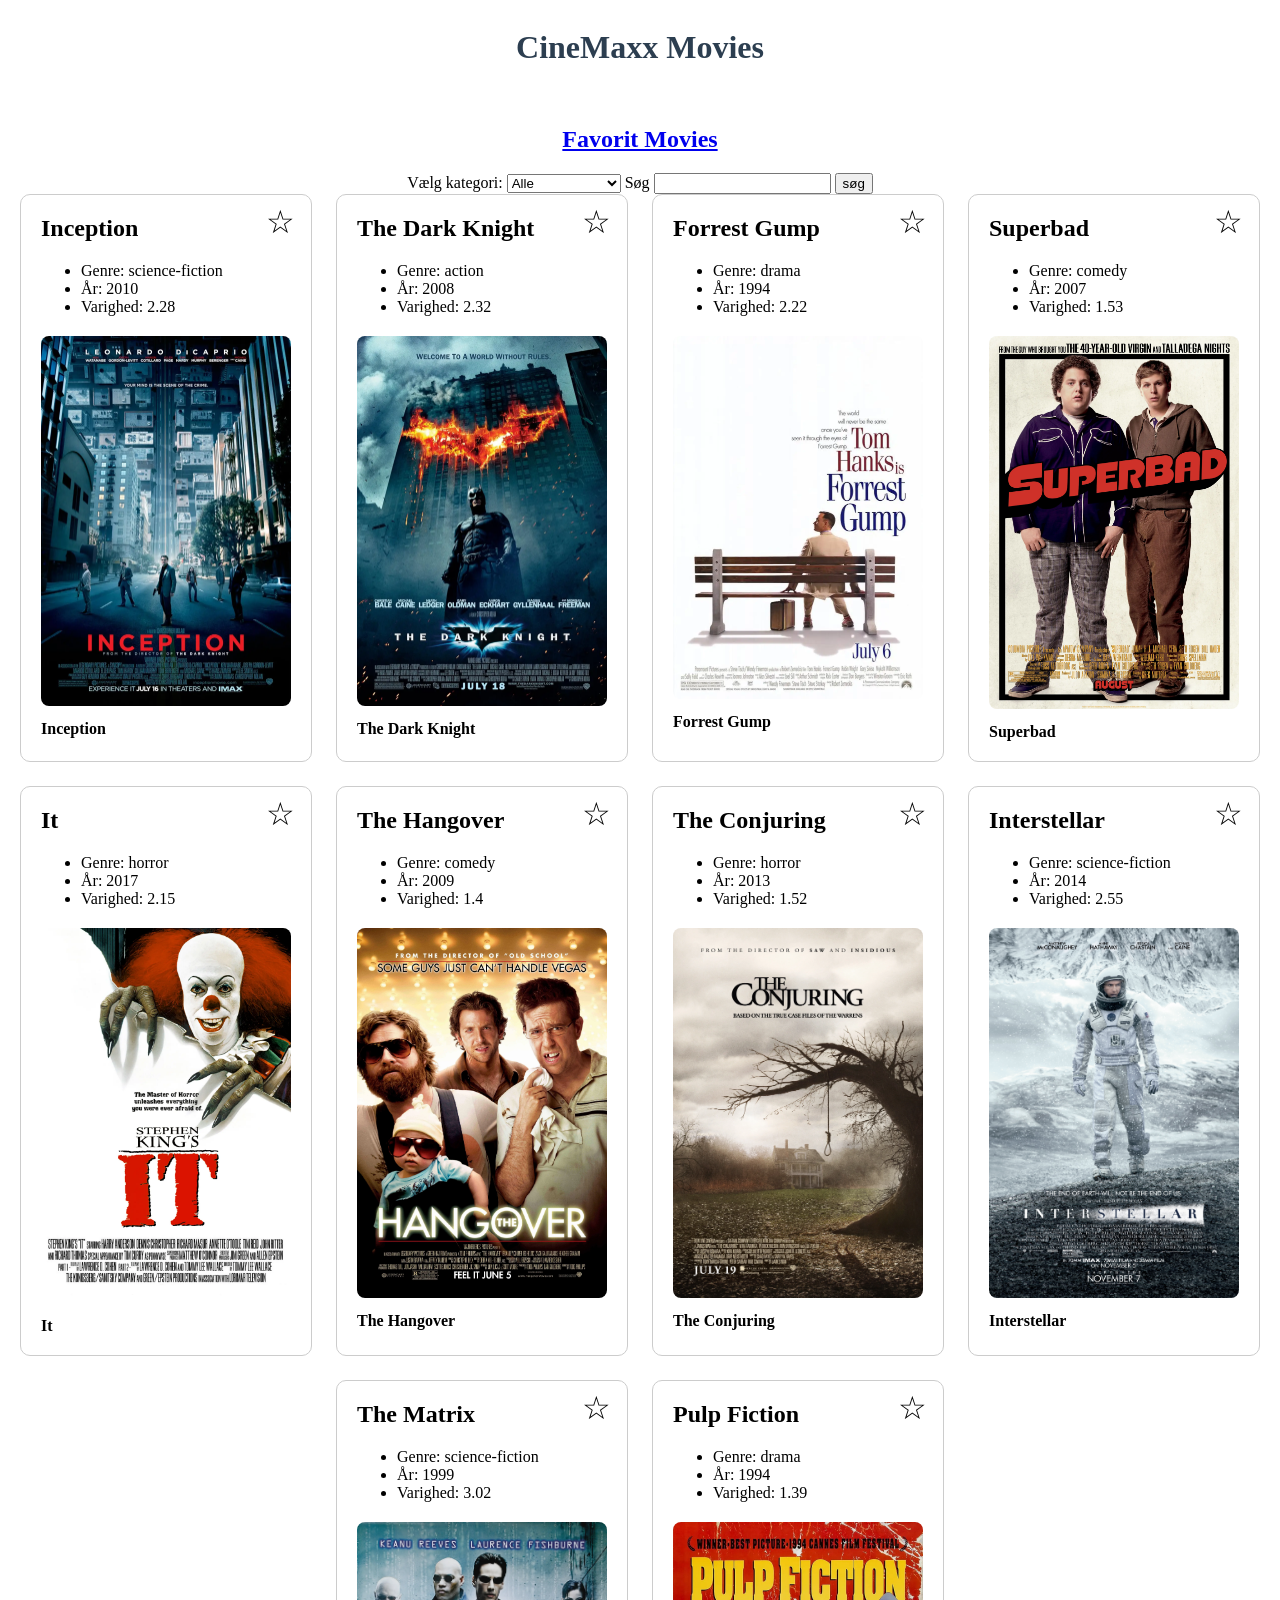
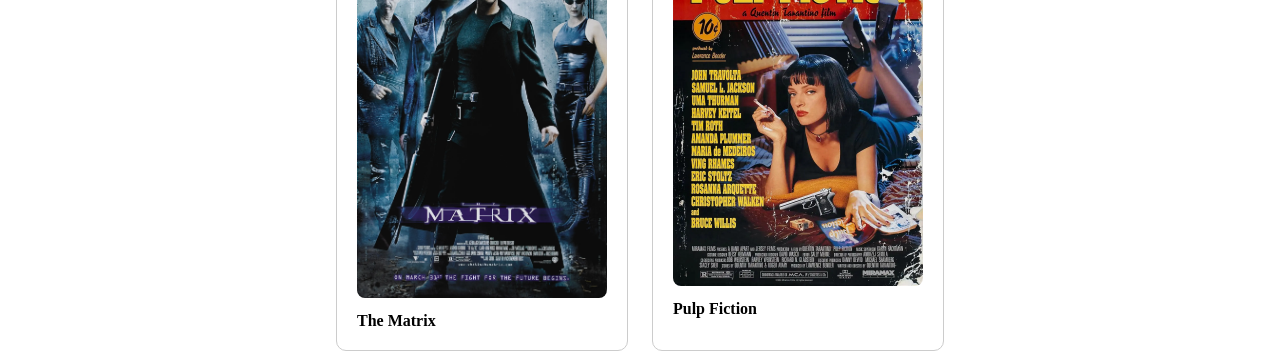
<file: index.html>
<!doctype html>
<html lang="da">
  <head>
    <meta charset="UTF-8" />
    <meta name="viewport" content="width=device-width, initial-scale=1.0" />
    <title>CineMaxx Movies</title>
    <link rel="stylesheet" href="css/style.css" />
  </head>
  <body>
    <h1>CineMaxx Movies</h1>
    <h2><a href="favorit-movies.html">Favorit Movies</a></h2>

    <form>
      <label for="category-select">Vælg kategori:</label>
      <select id="category-select">
        <option value="Alle">Alle</option>
        <option value="science-fiction">Science-Fiction</option>
        <option value="drama">Drama</option>
        <option value="horror">Horror</option>
        <option value="comedy">Comedy</option>
        <option value="action">Action</option>
      </select>

      <label for="gsearch">Søg</label>
      <input type="search" id="gsearch" name="gsearch" />
      <input type="submit" value="søg" />
    </form>

    <section id="movies-container"></section>

    <script src="js/movies-script.js"></script>
  </body>
</html>
</file>
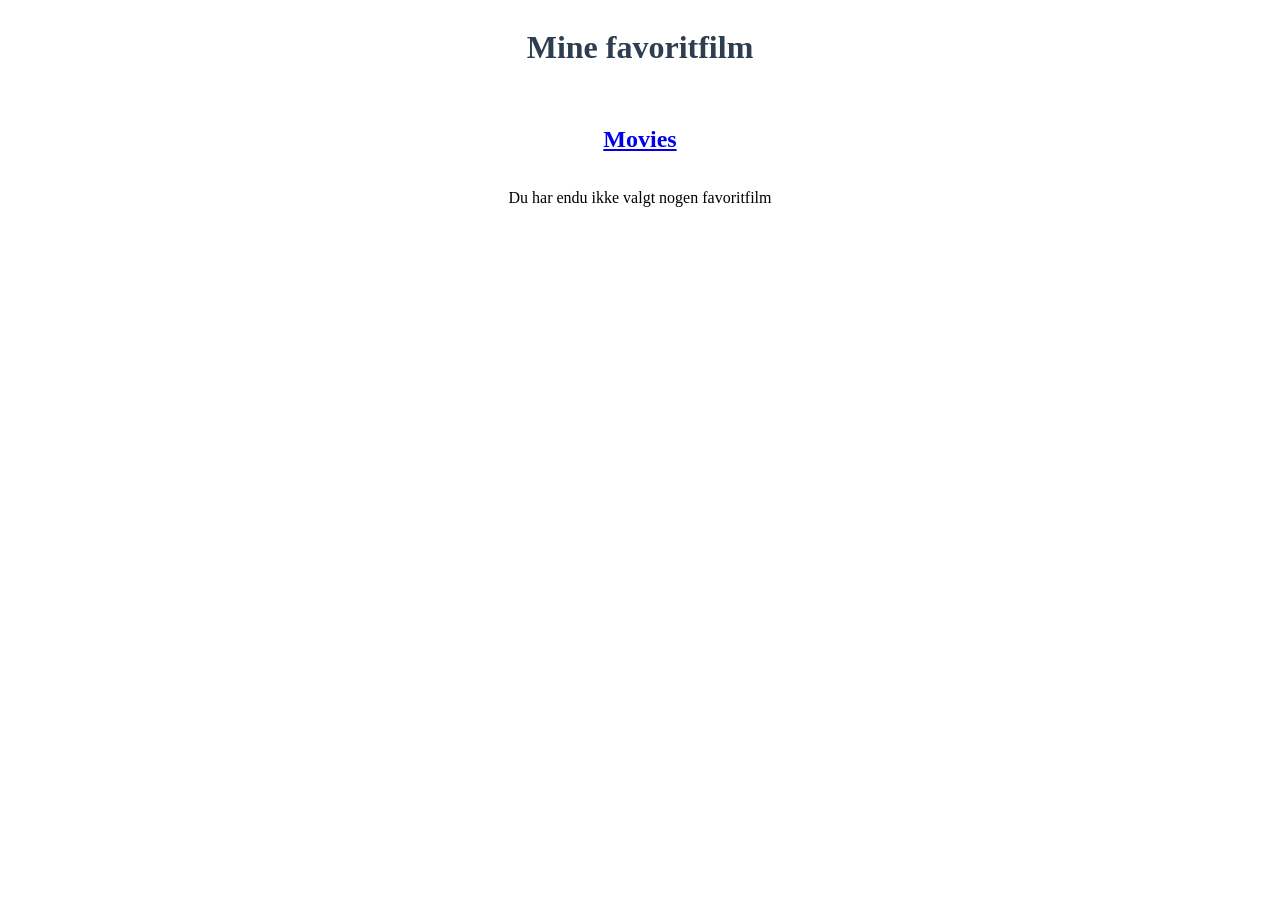
<file: favorit-movies.html>
<!doctype html>
<html lang="da">
  <head>
    <meta charset="UTF-8" />
    <meta name="viewport" content="width=device-width, initial-scale=1.0" />
    <title>Mine favoritfilm</title>
    <link rel="stylesheet" href="css/style.css" />
  </head>
  <body>
    <h1>Mine favoritfilm</h1>
    <h2><a href="index.html">Movies</a></h2>
    <section id="favorites-container"></section>

    <script src="js/favorit-movies.js"></script>
  </body>
</html>
</file>
<file: css/style.css>
body {
  display: flex;
  flex-direction: column;
  align-items: center;
}

h1 {
  text-align: center;
  margin-bottom: 40px;
  color: #2c3e50;
}

#movies-container {
  display: flex;
  flex-wrap: wrap;
  justify-content: center;
  align-items: stretch;
  gap: 24px;
}

article {
  background-color: white;
  border: 1px solid #ccc;
  border-radius: 10px;
  padding: 20px;
  width: 250px;
}

article h2 {
  margin-top: 0;
}

article p {
  margin: 6px 0;
}

figure {
  margin: 20px 0 0 0;
}

img {
  width: 100%;
  height: auto;
  border-radius: 8px;
}

figcaption {
  margin-top: 10px;
  text-align: left;
  font-weight: bold;
}

/* Her laver jeg en lille effekt, når musen holdes over kortet */
#movies-container article:hover {
  transform: translateY(-3px);
  transition: 0.2s;
}

#favorites-container article {
  width: 330px;
  border: 1px solid #ccc;
  border-radius: 10px;
  padding: 1rem;
  position: relative;
  background-color: lightblue;
}

#favorites-container img {
  width: 100%;
  height: auto;
  display: block;
}

.favorite-btn {
  background: none;
  border: none;
  font-size: 2rem;
  cursor: pointer;
  position: absolute;
  top: 10px;
  right: 10px;
  z-index: 2;
  line-height: 1;
}

article:has(.favorite-btn) {
  position: relative;
}
</file>
